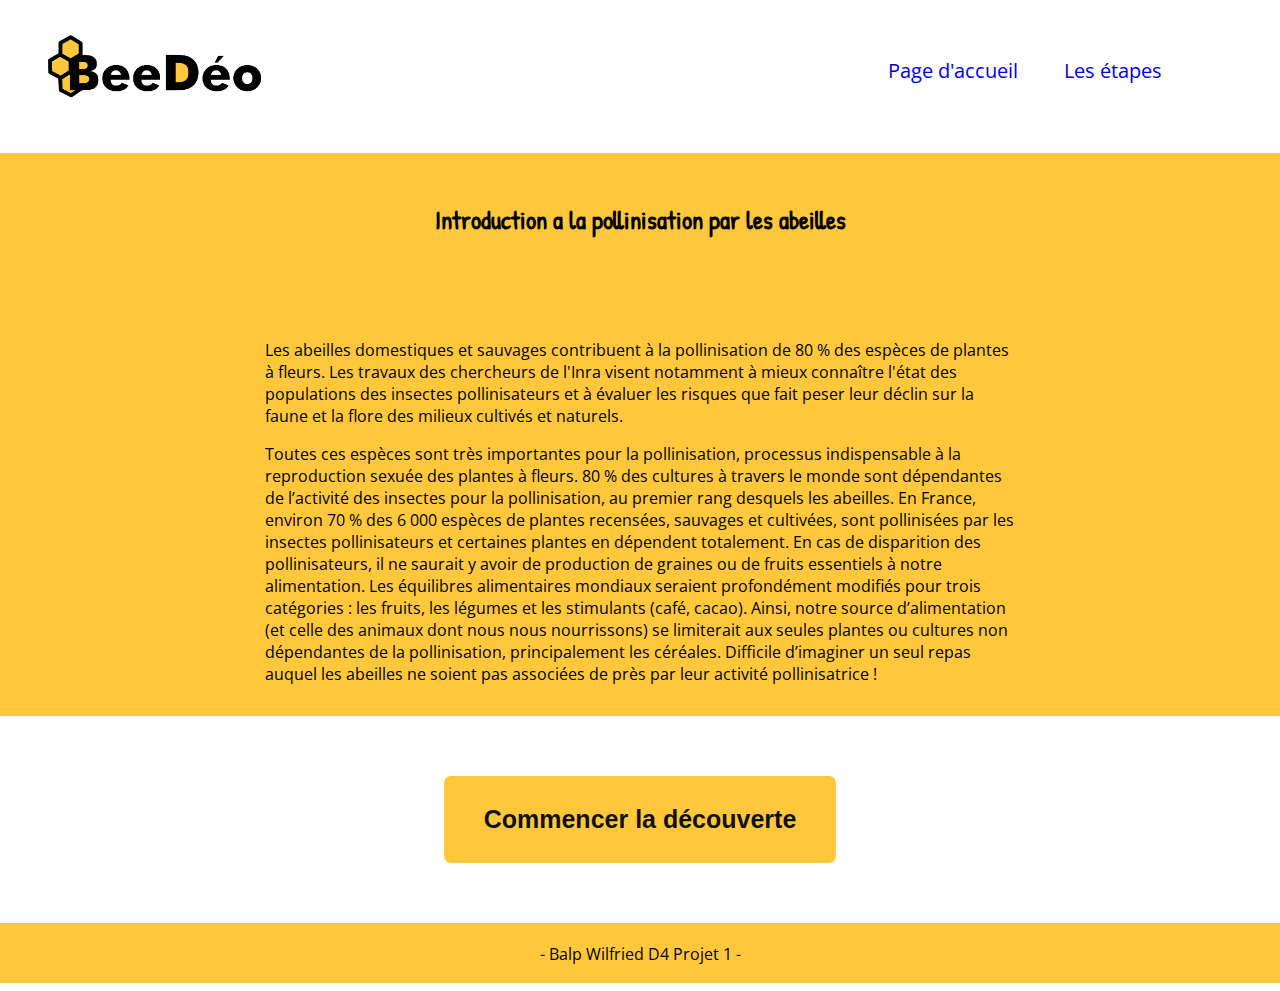
<file: index.html>
<!DOCTYPE html>
<html lang="en" dir="ltr">

<head>
  <meta charset="utf-8">
  <meta name="viewport" content="width=device-width, initial-scale=1.0" />

  <title>pollinisation par les abeilles</title>
  <link rel="stylesheet" href="css/styles.css">
    <link href="https://fonts.googleapis.com/css?family=Open+Sans|Patrick+Hand" rel="stylesheet">
</head>


<body>

  <header>
    <a href="index.html">
  <img role="logo" class="logo" src="images/logo01.png"  alt="logo" width="220" height="80">
  </a>

    <nav role="main-menu" class="main-menu">
      <ul class="main-menu">
        <li><a href="index.html">Page d'accueil</a></li>
        <li><a href="etape01.html">Les étapes</a></li>
      </ul>
    </nav>
  </header>


  <div class="main">
    <h2>Introduction a la pollinisation par les abeilles </h2>
    <div class="texte">
          <div class="texte2">
        <p>Les abeilles domestiques et sauvages contribuent à la pollinisation de 80 % des espèces de plantes à fleurs. Les travaux des chercheurs de l'Inra visent notamment à mieux connaître l'état des populations des insectes pollinisateurs et à évaluer les risques que fait peser leur déclin sur la faune et la flore des milieux cultivés et naturels.</p>
        <p>Toutes ces espèces sont très importantes pour la pollinisation, processus indispensable à la reproduction sexuée des plantes à fleurs. 80 % des cultures à travers le monde sont dépendantes de l’activité des insectes pour la pollinisation, au premier rang desquels les abeilles. En France, environ 70 % des 6 000 espèces de plantes recensées, sauvages et cultivées, sont pollinisées par les insectes pollinisateurs et certaines plantes en dépendent totalement. En cas de disparition des pollinisateurs, il ne saurait y avoir de production de graines ou de fruits essentiels à notre alimentation. Les équilibres alimentaires mondiaux seraient profondément modifiés pour trois catégories : les fruits, les légumes et les stimulants (café, cacao). Ainsi, notre source d’alimentation (et celle des animaux dont nous nous nourrissons) se limiterait aux seules plantes ou cultures non dépendantes de la pollinisation, principalement les céréales. Difficile d’imaginer un seul repas auquel les abeilles ne soient pas associées de près par leur activité pollinisatrice !
         </p>
      </div>
    </div>
  </div>

  <a class="button" href="etape01.html">Commencer la découverte</a>


  <footer>
    <p>-    Balp Wilfried D4 Projet 1    -
        </p>
  </footer>




</body>

</html>
</file>
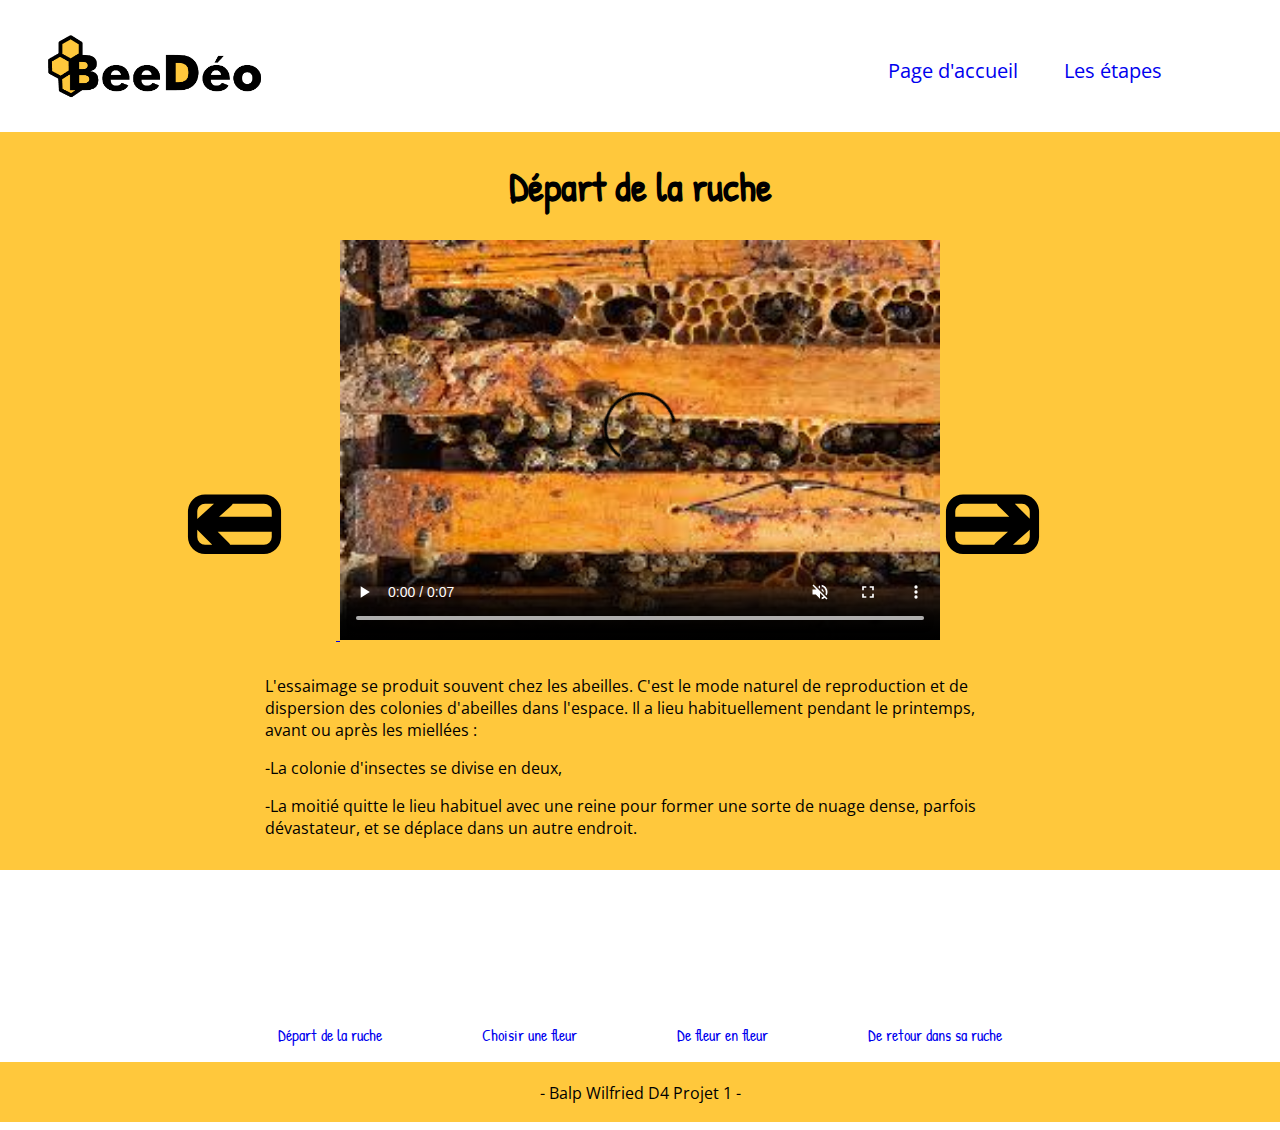
<file: etape01.html>
<!DOCTYPE html>
<html lang="en" dir="ltr">

<head>
  <meta charset="utf-8">
    <meta name="viewport" content="width=device-width, initial-scale=1.0" />
  <title>Départ de la ruche</title>
  <link rel="stylesheet" href="css/styles.css">
  <link href="https://fonts.googleapis.com/css?family=Open+Sans|Patrick+Hand" rel="stylesheet">

</head>

<body>
  <header>
    <a href="index.html">
      <img role="logo" class="logo" src="images/logo01.png"  alt="logo" width="220" height="80">
      </a>

    <nav role="main-menu" class="main-menu">
      <ul class="main-menu">
        <li><a href="index.html">Page d'accueil</a></li>
        <li><a href="etape01.html">Les étapes</a></li>
      </ul>
    </nav>
  </header>


<div class="main">


  <div class="texte">
    <h1>Départ de la ruche</h1>


  </div>
  <div class="videos">
    <a href="index.html">
   <svg class="icon">
     <use xlink:href="#retour"></use>
     </svg>
  </a>

    <video  controls poster="video/vignette.JPG"
  preload='auto'
  controls
       muted

       width="600"
       height="400">
  <source src="video/bee-video01.mp4" type="video/mp4">
<source src="video/bee-video01.webm" type="video/webm">
    Sorry, your browser doesn't support embedded videos.
   </video>


    </a>
    <a href="etape02.html">
  <svg class="icon">
    <use xlink:href="#avant"></use>
    </svg>
 </a>
  </div>

  <div class="texte">
        <div class="texte2">
  <p>
    L'essaimage se produit souvent chez les abeilles. C'est le mode naturel de reproduction et de dispersion des colonies d'abeilles dans l'espace. Il a lieu habituellement pendant le printemps, avant ou après les miellées :</p>
<p>-La colonie d'insectes se divise en deux,

</p>

<p>-La moitié quitte le lieu habituel avec une reine pour former une sorte de nuage dense, parfois dévastateur, et se déplace dans un autre endroit.


</p>
</div>
</div>
</div>
  <svg xmlns="http://www.w3.org/2000/svg">
  <symbol id="retour" viewBox="0 0 283.5 283.5">
<defs><style>.cls-1{fill:#ffc83c;}</style></defs><title>avant</title><path class="cls-1" d="M62.45,50.63,85.54,29.87a11.74,11.74,0,0,0,2.85-3.77h59a14.69,14.69,0,0,1,14.68,14.68v9.86Z"/><path class="cls-1" d="M59.92,78.79H162.07v9.86a14.69,14.69,0,0,1-14.68,14.68H83.47A11.54,11.54,0,0,0,81.11,100Z"/><path class="cls-1" d="M21.27,88.65V75l28.3,28.3H35.95A14.69,14.69,0,0,1,21.27,88.65Z"/><path class="cls-1" d="M52.91,26.1,21.27,54.58V40.78A14.69,14.69,0,0,1,35.95,26.1Z"/><path d="M35.95,120.93H147.39a32.37,32.37,0,0,0,32.28-32.28V40.78A32.37,32.37,0,0,0,147.39,8.5H35.95A32.37,32.37,0,0,0,3.67,40.78V88.65A32.37,32.37,0,0,0,35.95,120.93Zm0-17.6A14.69,14.69,0,0,1,21.27,88.65V75l28.3,28.3ZM162.07,88.65a14.69,14.69,0,0,1-14.68,14.68H83.47A11.54,11.54,0,0,0,81.11,100L59.92,78.79H162.07Zm0-47.87v9.86H62.45L85.54,29.87a11.74,11.74,0,0,0,2.85-3.77h59A14.69,14.69,0,0,1,162.07,40.78Zm-140.8,0A14.69,14.69,0,0,1,35.95,26.1h17L21.27,54.58Z"/>
<path d="M70.93,120.93h2.92A10.16,10.16,0,0,1,70.93,120.93Z"/>
<path d="M75.76,12.5a11.06,11.06,0,0,1,1.55-.11,10.93,10.93,0,0,1,1.51.11Z"/>
</svg>

  <svg xmlns="http://www.w3.org/2000/svg">
     <symbol id="avant" viewBox="0 0 283.5 283.5">
      <defs><style>.cls-1{fill:#ffc83c;}</style></defs><title>apres</title><path class="cls-1" d="M120.88,78.9,97.79,99.67a11.74,11.74,0,0,0-2.85,3.77h-59A14.69,14.69,0,0,1,21.27,88.76V78.9Z"/><path class="cls-1" d="M123.42,50.74H21.27V40.88A14.69,14.69,0,0,1,35.95,26.21H99.87a11.54,11.54,0,0,0,2.36,3.34Z"/><path class="cls-1" d="M162.07,40.88V54.51l-28.3-28.3h13.62A14.69,14.69,0,0,1,162.07,40.88Z"/><path class="cls-1" d="M130.42,103.43,162.07,75v13.8a14.69,14.69,0,0,1-14.68,14.68Z"/><path d="M147.39,8.61H35.95A32.37,32.37,0,0,0,3.67,40.88V88.76A32.37,32.37,0,0,0,35.95,121H147.39a32.37,32.37,0,0,0,32.28-32.28V40.88A32.37,32.37,0,0,0,147.39,8.61Zm0,17.6a14.69,14.69,0,0,1,14.68,14.68V54.51l-28.3-28.3ZM21.27,40.88A14.69,14.69,0,0,1,35.95,26.21H99.87a11.54,11.54,0,0,0,2.36,3.34l21.19,21.19H21.27Zm0,47.87V78.9h99.62L97.79,99.67a11.74,11.74,0,0,0-2.85,3.77h-59A14.69,14.69,0,0,1,21.27,88.76Zm140.8,0a14.69,14.69,0,0,1-14.68,14.68h-17L162.07,75Z"/><path d="M112.4,8.61h-2.92A10.16,10.16,0,0,1,112.4,8.61Z"/><path d="M107.58,117a11.06,11.06,0,0,1-1.55.11,10.93,10.93,0,0,1-1.51-.11Z"/>
    </svg>







    <div id="wrapper">

  <ul id="menu_horizontal">
        <li><a href="etape02.html">Départ de la ruche</a> </li>
    <li><a href="etape02.html">Choisir une fleur</a> </li>
      <li><a href="etape03.html">De fleur en fleur</a> </li>
      <li><a href="etape04.html">De retour dans sa ruche </a></a></li>
   </ul>
 </div>


     <footer>
       <p>-    Balp Wilfried D4 Projet 1    -
           </p>
     </footer>

  </body>
</html>
</file>
<file: css/styles.css>
#Header {
  position: relative;
  width: 100 %;
  height: 10 %;
  background-color: #0E2D5F;
}

body {
  margin-left: auto;
  margin-right: auto;
}

header {
  width: 100%;
  display: flex;
  padding: 20px;
  position: relative;
  margin-left: 25px;
  justify-content: space-between;
  align-items: center;
}

.main {
  background-color: #FFC83C;
}

/*ul {
  font-family: 'Patrick Hand', cursive;

  align-items: center;
    list-style-type: none;
    margin: 0;
    padding: 0;
    overflow: hidden;
}

li {
    float: inherit;
}

li a {
    display: block;
    color: black;
    text-align: center;
    padding: 16px;
    text-decoration: none;
}
*/

/* Je sélectionne les <li> du menu horizontal */

ul {
      font-family: 'Patrick Hand', cursive;
      font size: 30px;
  margin: auto;
}

ul#menu_horizontal li {
  display: inline;
  padding: 0 3em;
}

ul#menu_horizontal {
  padding: 0;
  margin: 0;
  list-style-type: none;
}

li a {
  text-decoration: none;
}

#wrapper {
  overflow: hidden;
  text-align: center;
}

.button {
  display: block;
  text-align: center;
  padding: 29px 36px;
  border-radius: 7px;
  background: #FFC83C;
  font: normal normal bold 25px arial;
  color: #111111;
  text-decoration: none;
  max-width: 320px;
  margin-bottom: 60px;
  margin-top: 60px;
  margin-left: auto;
  margin-right: auto;
}

.main-menu {
  float: right;
  width: 50%;
  display: flex;
  justify-content: space-around;
  align-items: center;
}

.main-menu li {
  list-style-type: none;
  font-size: 20px;
}

.main-menu a {
  font-family: 'Open Sans', sans-serif;
  text-decoration: none;
}

.texte {
  display: flex;
  justify-content: space-around;
}

.texte2 {
  flex-basis: auto;
  max-width: 750px;
  margin: 15px;
  font-family: 'Open Sans', sans-serif;
}

.p {
  text-align: left;
}

.icon {
  width: 150px;
}

.videos {
  text-align: center;
}

footer {
  background-color: #FFC83C;
  height: 60px;
}

.background {
  background-color: #FFC83C;
  max-width: 640px;
  margin-left: auto;
  margin-right: auto;
}

h1 {
  font-size: 40px;
  font-family: 'Patrick Hand', cursive;
  text-align: center;
}

h2 {
  font-size: 25px;
  font-family: 'Patrick Hand', cursive;
  text-align: center;
  padding: 50px;
}

footer p {
  padding: 20px;
  font-size: 16px;
  font-family: 'Open Sans', sans-serif;
  text-align: center;
}
</file>
